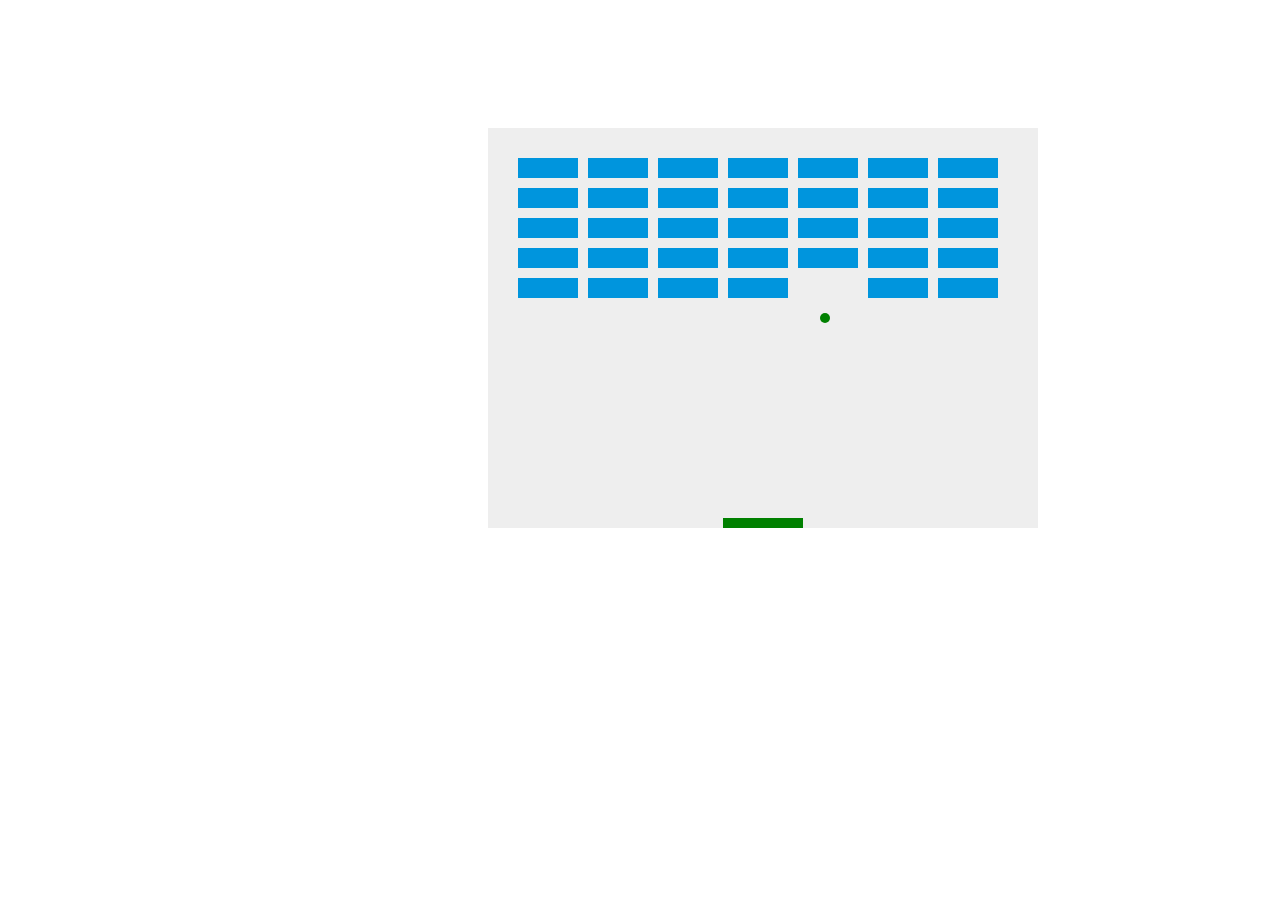
<file: bricks.html>
<!DOCTYPE html>
<html>

<head>
    <title>Bricks Game</title>
    <style>
        #mycanvas {
            background: #EEE;
        }

        .canvas {
            margin: 0 auto;
            width: 50px;
        }
    </style>
</head>

<body>
    <canvas id="mycanvas" height="400" width="550" style="margin-left:480px;margin-top:120px"></canvas>
</body>

<script>
    var canvas = document.getElementById("mycanvas");
    var ctx = canvas.getContext('2d');

    var x = canvas.width / 2;
    var y = canvas.height / 2;
    var r = 10;
    var dx = 2;
    var dy = -2;

    var ph = 10;
    var pw = 80;
    var px = canvas.width / 2 - (pw / 2);
    var py = canvas.height - ph;

    var leftPressed = false;
    var rightPressed = false;

    var brickRowCount = 5;
    var brickColumnCount = 7;
    var brickWidth = 60;
    var brickHeight = 20;
    var brickPadding = 10;
    var brickOffsetTop = 30;
    var brickOffsetLeft = 30;

    var bricks = [];
    for (var c = 0; c < brickColumnCount; c++) {
        bricks[c] = [];
        for (var r = 0; r < brickRowCount; r++) {
            bricks[c][r] = { x: 0, y: 0, status: 1 };
        }
    }

    document.addEventListener("keydown", keyDownFunction);
    document.addEventListener("keyup", keyUpFunction);

    function keyDownFunction(e) {
        if (e.keyCode == 37) {
            leftPressed = true;
        } else if (e.keyCode == 39) {
            rightPressed = true;
        }
    }

    function keyUpFunction(e) {
        if (e.keyCode == 37) {
            leftPressed = false;
        } else if (e.keyCode == 39) {
            rightPressed = false;
        }
    }

    function drawBricks() {
        for (var c = 0; c < brickColumnCount; c++) {
            for (var r = 0; r < brickRowCount; r++) {
                if (bricks[c][r].status == 1) {
                    var brickX = (c * (brickWidth + brickPadding)) + brickOffsetLeft;
                    var brickY = (r * (brickHeight + brickPadding)) + brickOffsetTop;
                    bricks[c][r].x = brickX;
                    bricks[c][r].y = brickY;
                    ctx.beginPath();
                    ctx.rect(brickX, brickY, brickWidth, brickHeight);
                    ctx.fillStyle = "#0095DD";
                    ctx.fill();
                    ctx.closePath();
                }
            }
        }
    }


    function checkBrickCollision() {
        for (var c = 0; c < brickColumnCount; c++) {
            for (var r = 0; r < brickRowCount; r++) {
                var b = bricks[c][r];
                if (b.status == 1) {
                    if (
                        x > b.x &&
                        x < b.x + brickWidth &&
                        y > b.y &&
                        y < b.y + brickHeight
                    ) {
                        dy = -dy;
                        b.status = 0;
                    }
                }
            }
        }
    }

    function drawPaddle() {
        ctx.beginPath();
        ctx.rect(px, py, pw, ph);
        ctx.fill();
        ctx.closePath();

        if (leftPressed && px > 0) {
            px -= 5;
        }
        if (rightPressed && px < canvas.width - pw) {
            px += 5;
        }
    }

    var gameInterval;

    function drawBall() {
        ctx.beginPath();
        ctx.fillStyle = 'green';
        ctx.arc(x, y, r, 0, 2 * Math.PI);
        ctx.fill();
        ctx.closePath();

        x += dx;
        y += dy;

        if (x >= canvas.width - r || x <= r) {
            dx = -dx;
        }

        if (y <= r) {
            dy = -dy;
        }


        if (y >= canvas.height - r - ph) {
            if (x >= px && x <= px + pw) {
                dy = -dy;
            } else {
                clearInterval(gameInterval);
                setTimeout(function () {
                    alert("Game Over!");
                    document.location.reload();
                }, 10);
            }
        }
    }

    function draw() {
        ctx.clearRect(0, 0, canvas.width, canvas.height);
        drawBall();
        drawPaddle();
        drawBricks();
        checkBrickCollision();
    }

    gameInterval = setInterval(draw, 20);
</script>

</html>
</file>
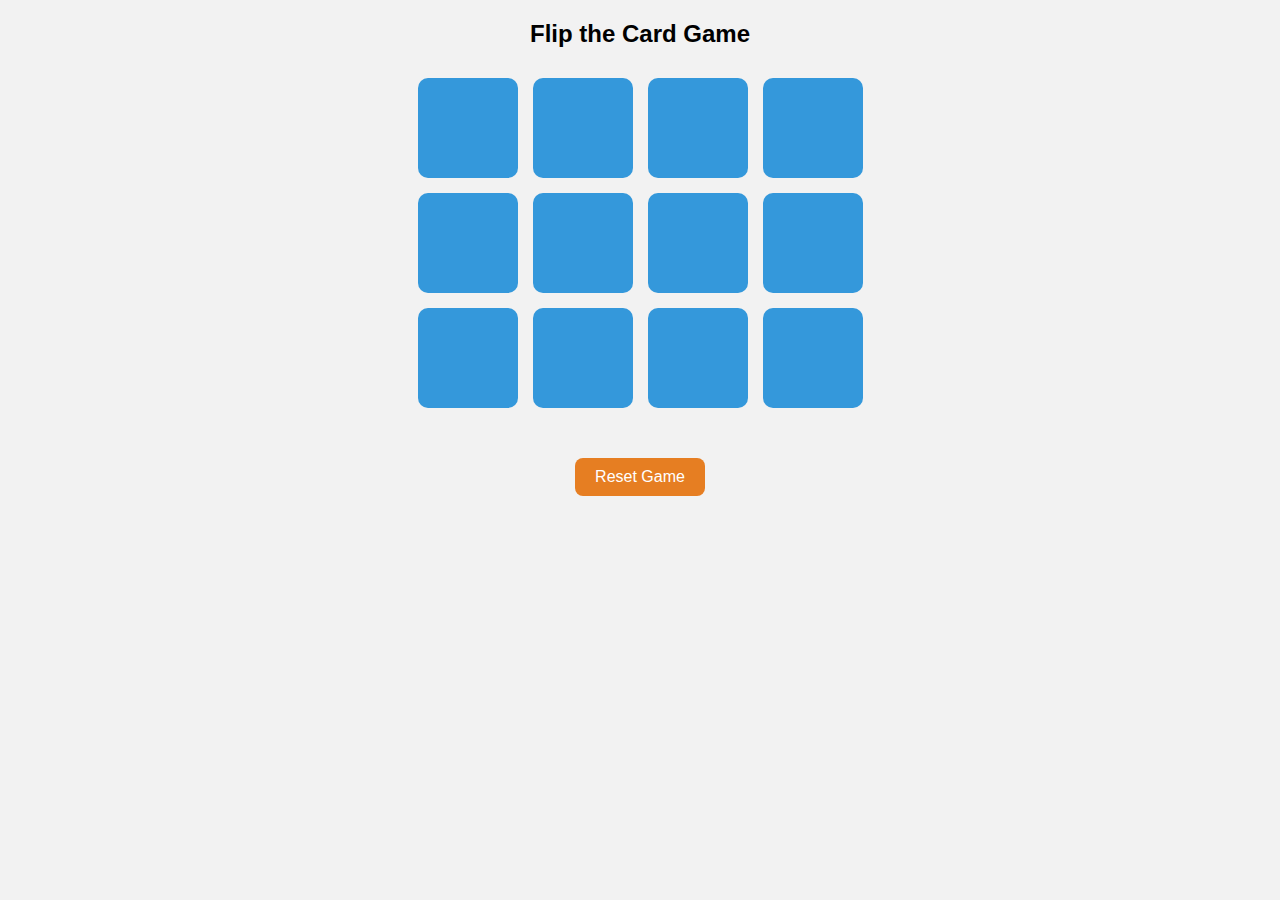
<file: flip.html>
<!DOCTYPE html>
<html>

<head>
    <title>Flip Card Game</title>
    <style>
        body {
            font-family: Arial, sans-serif;
            text-align: center;
            background: #f2f2f2;
        }

        h2 {
            margin-top: 20px;
        }

        .game-board {
            display: grid;
            grid-template-columns: repeat(4, 100px);
            gap: 15px;
            justify-content: center;
            margin-top: 30px;
        }

        .card {
            width: 100px;
            height: 100px;
            background-color: #3498db;
            color: white;
            font-size: 36px;
            display: flex;
            align-items: center;
            justify-content: center;
            cursor: pointer;
            border-radius: 10px;
            user-select: none;
        }

        .flipped {
            background-color: #2ecc71 !important;
        }

        .matched {
            background-color: #95a5a6 !important;
            cursor: default;
        }

        button {
            margin-top: 50px;
            padding: 10px 20px;
            font-size: 16px;
            background-color: #e67e22;
            color: white;
            border: none;
            border-radius: 8px;
            cursor: pointer;
        }

        button:hover {
            background-color: #d35400;
        }
    </style>
</head>

<body>

    <h2>Flip the Card Game</h2>
    <div class="game-board" id="gameBoard"></div>
    <button onclick="createBoard()">Reset Game</button>

    <script>
        const symbols = ['🍎', '🍌', '🍇', '🍓', '🍍', '🥝', '🍎', '🍌', '🍇', '🍓', '🍍', '🥝'];
        let cards = [];
        let flippedCards = [];
        let matchedCount = 0;

        function shuffle(array) {
            return array.sort(() => Math.random() - 0.5);
        }

        function createBoard() {
            cards = shuffle([...symbols]);
            const board = document.getElementById("gameBoard");
            board.innerHTML = "";
            matchedCount = 0;
            flippedCards = [];

            cards.forEach((symbol, index) => {
                const card = document.createElement("div");
                card.classList.add("card");
                card.dataset.index = index;
                card.dataset.symbol = symbol;
                card.textContent = "";
                card.addEventListener("click", flipCard);
                board.appendChild(card);
            });
        }

        function flipCard() {
            if (this.classList.contains("flipped") || this.classList.contains("matched")) return;
            if (flippedCards.length === 2) return;

            this.textContent = this.dataset.symbol;
            this.classList.add("flipped");
            flippedCards.push(this);

            if (flippedCards.length === 2) {
                setTimeout(checkMatch, 700);
            }
        }

        function checkMatch() {
            const [card1, card2] = flippedCards;

            if (card1.dataset.symbol === card2.dataset.symbol) {
                card1.classList.add("matched");
                card2.classList.add("matched");
                matchedCount++;

                if (matchedCount === symbols.length / 2) {
                    setTimeout(() => alert("You matched all cards!"), 100);
                }
            } else {
                card1.textContent = "";
                card2.textContent = "";
                card1.classList.remove("flipped");
                card2.classList.remove("flipped");
            }

            flippedCards = [];
        }


        createBoard();
    </script>

</body>

</html>
</file>
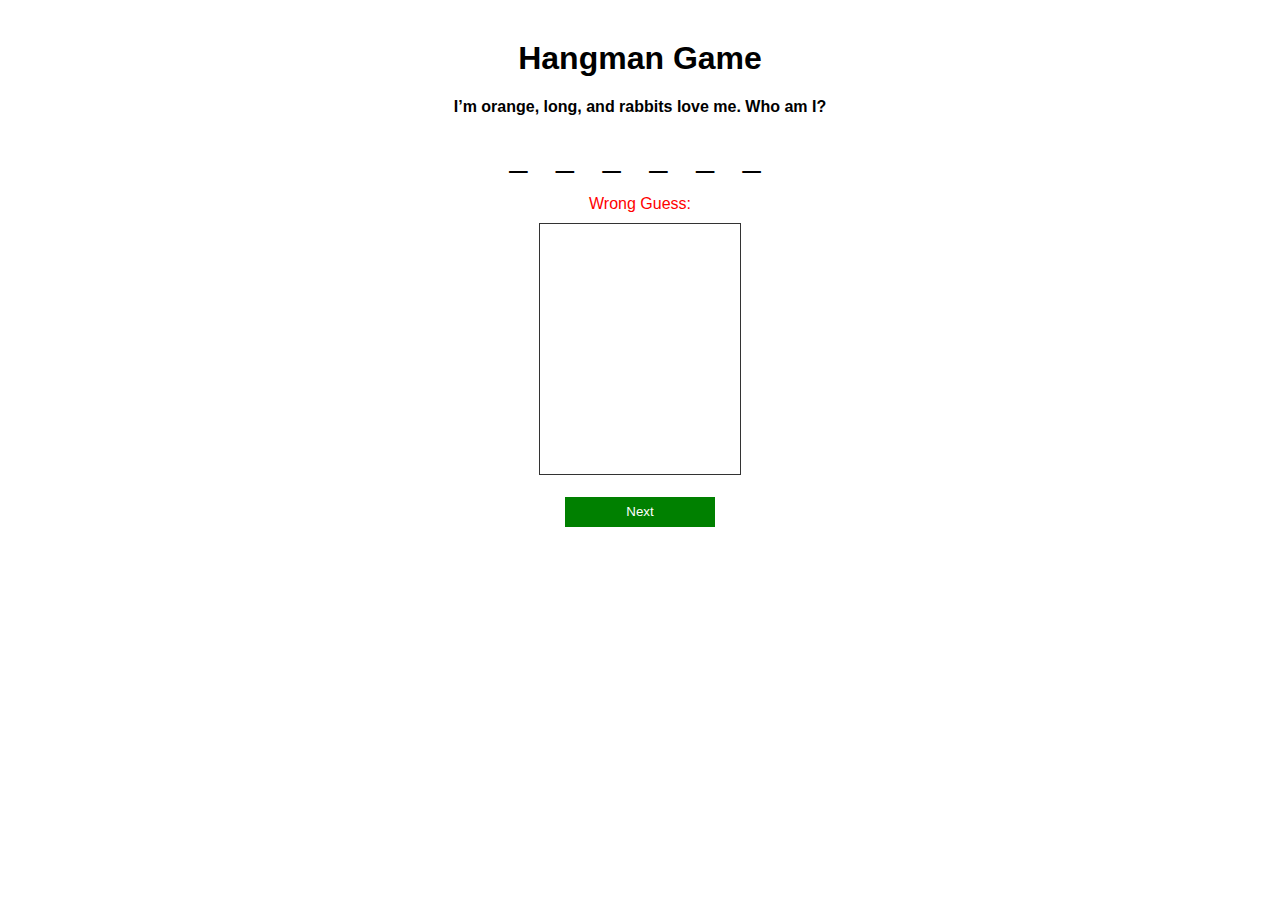
<file: hangman.html>
<!DOCTYPE html>
<html>

<head>
    <title>Simple Hangman with Drawing</title>
    <style>
        body {
            font-family: Arial, sans-serif;
            text-align: center;
            margin-top: 40px;
        }

        #word {
            font-size: 32px;
            letter-spacing: 10px;
        }

        #wrong-letters {
            color: red;
            margin-top: 10px;
        }

        #message {
            font-size: 24px;
            margin-top: 20px;
            color: green;
        }

        canvas {
            border: 1px solid #333;
            margin-top: 10px;
        }
    </style>
</head>

<body>

    <h1>Hangman Game</h1>
    <h4 id="riddle"></h4>
    <div id="word">_ _ _</div>
    <div id="message"></div>
    <div id="wrong-letters">Wrong Guess: </div>
    <canvas id="hangman" width="200" height="250"></canvas> <br /> <br />
    <button onclick="location.reload();"
        style="width: 150px; height: 30px;background-color:green;color:white;border:none">Next</button>


    <script>
        const fruitRiddles = [
            { question: "I'm tropical, spiky outside, sweet inside, and I wear a crown. Who am I?", answer: "Pineapple" },
            { question: "I’m soft and mushy, used in shakes, and monkeys love me. Who am I?", answer: "Banana" },
            { question: "I’m often confused with a vegetable. Red and juicy, I go well in salads. Who am I?", answer: "Tomato" },
            { question: "I’m citrus, my name is also a color. Who am I?", answer: "Orange" },
            { question: "I'm small, blue, and often found in muffins. Who am I?", answer: "Blueberry" },
            { question: "I'm fuzzy outside, green inside, with tiny black seeds. Who am I?", answer: "Kiwi" },
            { question: "I'm hard outside, sweet red inside, and have black seeds. Best in summer. Who am I?", answer: "Watermelon" },
            { question: "I’m tiny, often dried, and used in Christmas cakes. Who am I?", answer: "Raisin" },
            { question: "I'm red and heart-shaped, often eaten with cream. Who am I?", answer: "Strawberry" },
            { question: "I’m tropical, orange inside, and good for digestion. Who am I?", answer: "Papaya" },
            { question: "I’m orange, long, and rabbits love me. Who am I?", answer: "Carrot" },
            { question: "I’m green, have a long stalk, and kids don’t like me much. Who am I?", answer: "Broccoli" },
            { question: "I’m round, come in red or white, and make you cry. Who am I?", answer: "Onion" },
            { question: "I’m leafy and green, often used in salads. Who am I?", answer: "Lettuce" },
            { question: "I'm green on the outside and have peas inside. Who am I?", answer: "Peas" },
            { question: "I’m purple on the outside and soft when cooked. Who am I?", answer: "Brinjal" },
            { question: "I’m red and used to make sauces. Some think I’m a fruit. Who am I?", answer: "Tomato" },
            { question: "I’m spicy, small, and come in green or red. Who am I?", answer: "Chilli" },
            { question: "I’m used in fries and chips. Who am I?", answer: "Potato" },
            { question: "I’m green, slimy when cooked, and used in sambhar. Who am I?", answer: "Ladiesfinger" },
            { question: "I am played with a black and white board and small soldiers. You need to protect your king. Who am I?", answer: "Chess" },
            { question: "You kick me to score goals. I’m played in a big field with 11 players on each team. Who am I?", answer: "Football" },
            { question: "I use a bat and ball. I can be played in stadiums or streets. People love to hit sixes. Who am I?", answer: "Cricket" },
            { question: "I am a board game with ladders to climb and snakes to fall down. Who am I?", answer: "SnakesandLadders" },
            { question: "You roll dice and buy places. You can even go to jail in me! Who am I?", answer: "Monopoly" },
            { question: "I am a video game where players build, mine, and survive in blocky worlds. Who am I?", answer: "Minecraft" },
            { question: "In me, players wear bright jerseys and shoot the ball into a hoop. Who am I?", answer: "Basketball" },
            { question: "I am a mobile game with colorful candies. You match three of the same kind. Who am I?", answer: "Candy Crush" },
            { question: "I’m a fast card game where players match colors or numbers. You shout my name to win. Who am I?", answer: "UNO" },
            { question: "I’m a running game on mobile where you collect coins and avoid trains. Who am I?", answer: "Subway Surfers" },
            { question: "He comes from a poor village and becomes a top officer using just his brain and hard work. He always says 'I’m not a rowdy'. Which movie is this?", answer: "Sivakasi" },
            { question: "He’s a common man who starts a low-cost airline to help poor people fly. A true story turned into a powerful film. Which movie?", answer: "Sooraraipottru" },
            { question: "A football coach trains a women’s team and teaches them to fight both on and off the field. Which movie is this?", answer: "Bigil" },
            { question: "A man becomes a don after growing up in the streets of North Chennai. The story moves from childhood to gangster life. Which movie?", answer: "Vadachennai" },
            { question: "He is very silent but dangerous. When someone touches his family, he becomes a lion. A fiery film with action and mass scenes. Which movie?", answer: "Leo" },
            { question: "A delivery guy falls in love but also carries the pain of losing his mother. A light-hearted emotional journey. Which movie?", answer: "Thiruchitrambalam" },
            { question: "A man who never speaks loud becomes a hero for villagers by standing up against powerful people. Based on caste injustice. Which movie?", answer: "Karnan" },
            { question: "A soldier gets love letters from a girl he has never met. He travels across places during war to find her. Their story is filled with secrets and emotions. Which movie is this?", answer: "Seetharamam" },
            { question: "He’s a caring son who lives happily with his mother. But when he meets his father after many years, his life and love take a big turn. Which movie is this?", answer: "M.kumaransonofmahalakshmi" },
            { question: "A rich city boy falls in love with a village girl. To win her brother’s respect, he leaves his comforts and works hard like a farmer. Which movie is this?", answer: "Unakkumenakkum" },
            { question: "I act in big action movies. People call me Thalapathy. Who am I?", answer: "Vijay" },
            { question: "I’ve played intense roles with natural acting. I'm also a great singer. Who am I?", answer: "Dhanush" },
            { question: "I’ve acted in science fiction, action, and emotional roles. My voice is powerful. Who am I?", answer: "Suriya" },
            { question: "I act in Tamil and Malayalam films. I’m known for romantic and poetic characters. Who am I?", answer: "Dulquersalmaan" },
            { question: "My movies are fun, youthful, and family-friendly. I started as a TV anchor. Who am I?", answer: "Sivakarthikeyan" },
            { question: "I’ve transformed myself physically for many roles. I’m known for intense acting. Who am I?", answer: "Vikram" },
            { question: "I made people laugh and think with my first film. I'm a new-gen hero. Who am I?", answer: "Pradeepranganathan" },
            { question: "I come from a political family but made my name in emotional roles. Who am I?", answer: "Udhayanidhistalin" },
            { question: "I became popular with my debut love story. I prefer soft, emotional characters. Who am I?", answer: "Ravikrishna" },

        ];

        // Pick a random riddle
        const riddleObj = fruitRiddles[Math.floor(Math.random() * fruitRiddles.length)];
        const word = riddleObj.answer.toLowerCase();

        let correctLetters = [];
        let wrongLetters = [];

        const wordEl = document.getElementById("word");
        const wrongEl = document.getElementById("wrong-letters");
        const messageEl = document.getElementById("message");
        const riddleEl = document.getElementById("riddle");
        const canvas = document.getElementById("hangman");
        const ctx = canvas.getContext("2d");

        // Show the riddle clue
        riddleEl.textContent = riddleObj.question;

        function updateWord() {
            let display = "";
            for (let letter of word) {
                if (correctLetters.includes(letter)) {
                    display += letter + " ";
                } else {
                    display += "_ ";
                }
            }
            wordEl.textContent = display.trim();

            if (!display.includes("_")) {
                messageEl.textContent = "You Won!";
                document.removeEventListener("keydown", handleKey);
            }
        }

        function updateWrongLetters() {
            wrongEl.textContent = "Wrong Letters: " + wrongLetters.join(" ");
            drawHangman(wrongLetters.length);
            if (wrongLetters.length === 6) {
                messageEl.textContent = `You Lost! The word was: ${word}`;
                document.removeEventListener("keydown", handleKey);
            }
        }

        function drawHangman(step) {
            ctx.lineWidth = 2;
            if (step >= 1) {
                ctx.moveTo(10, 240); ctx.lineTo(190, 240); ctx.stroke();
            }
            if (step >= 2) {
                ctx.moveTo(50, 240); ctx.lineTo(50, 20); ctx.lineTo(130, 20); ctx.lineTo(130, 40); ctx.stroke();
            }
            if (step >= 3) {
                ctx.beginPath(); ctx.arc(130, 60, 20, 0, Math.PI * 2); ctx.stroke();
            }
            if (step >= 4) {
                ctx.moveTo(130, 80); ctx.lineTo(130, 140); ctx.stroke();
            }
            if (step >= 5) {
                ctx.moveTo(130, 100); ctx.lineTo(110, 120); ctx.stroke();
            }
            if (step >= 6) {
                ctx.moveTo(130, 100); ctx.lineTo(150, 120); ctx.stroke();
                ctx.moveTo(130, 140); ctx.lineTo(110, 180); ctx.stroke();
                ctx.moveTo(130, 140); ctx.lineTo(150, 180); ctx.stroke();
            }
        }

        function handleKey(e) {
            const letter = e.key.toLowerCase();
            if (!letter.match(/[a-z]/) || letter.length !== 1)
                return;

            if (word.includes(letter)) {
                if (!correctLetters.includes(letter)) {
                    correctLetters.push(letter);
                    updateWord();
                }
            } else {
                if (!wrongLetters.includes(letter)) {
                    wrongLetters.push(letter);
                    updateWrongLetters();
                }
            }
        }

        updateWord();
        document.addEventListener("keydown", handleKey);
    </script>

</body>

</html>
</file>
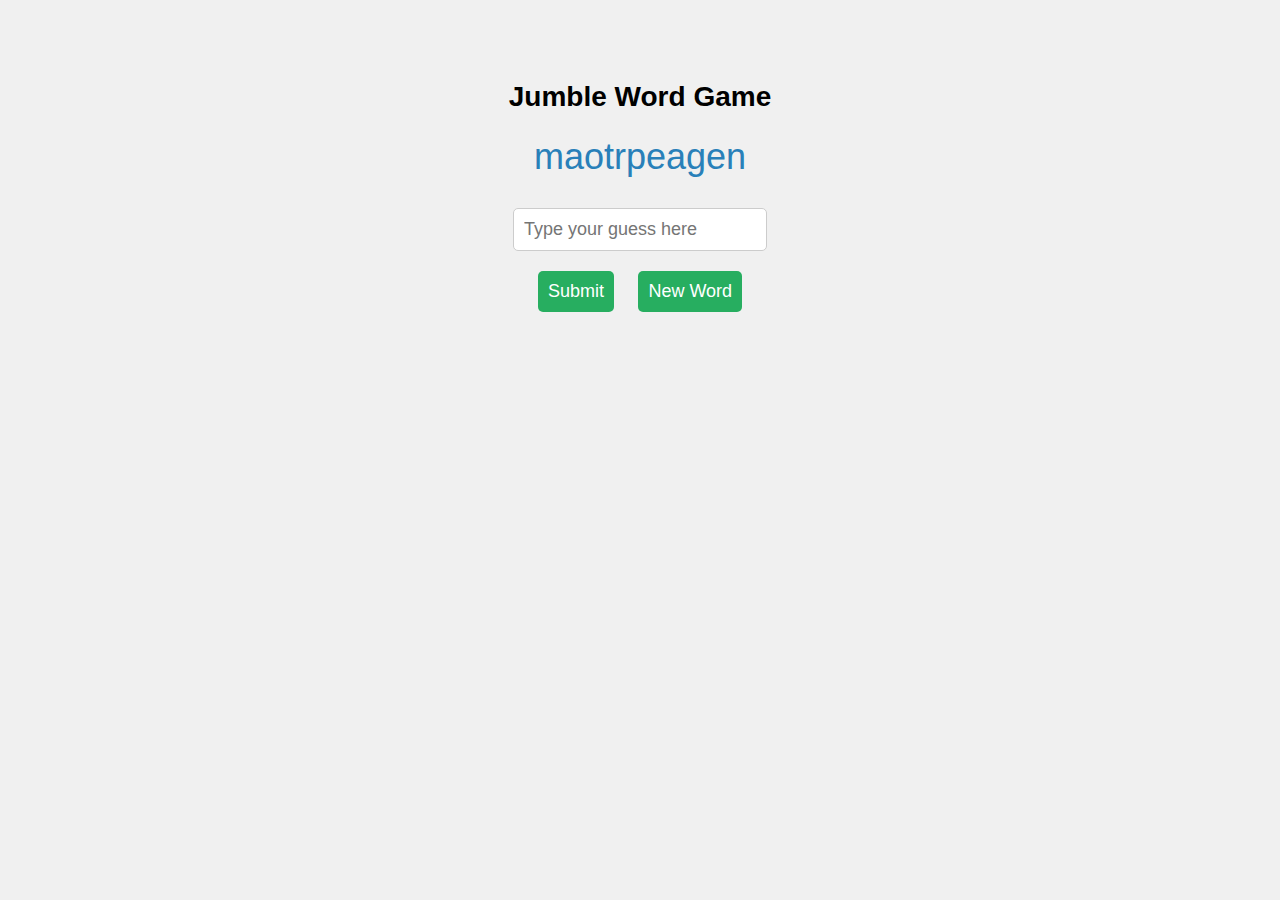
<file: jumple.html>
<!DOCTYPE html>
<html>

<head>
    <title>Jumble Word Game</title>
    <style>
        body {
            font-family: Arial, sans-serif;
            text-align: center;
            background: #f0f0f0;
            padding-top: 50px;
        }

        h2 {
            font-size: 28px;
        }

        .jumble-word {
            font-size: 36px;
            color: #2980b9;
            margin: 20px 0;
        }

        input,
        button {
            padding: 10px;
            font-size: 18px;
            margin: 10px;
            border-radius: 5px;
            border: 1px solid #ccc;
        }

        button {
            background-color: #27ae60;
            color: white;
            border: none;
            cursor: pointer;
        }

        button:hover {
            background-color: #1e8449;
        }

        .message {
            font-size: 20px;
            margin-top: 15px;
        }
    </style>
</head>

<body>

    <h2>Jumble Word Game</h2>
    <div class="jumble-word" id="wordDisplay">Loading...</div>
    <input type="text" id="userInput" placeholder="Type your guess here">
    <br>
    <button onclick="checkWord()">Submit</button>
    <button onclick="newWord()">New Word</button>
    <div class="message" id="message"></div>

    <script>
        const words = ["apple", "banana", "orange", "mango", "watermelon", "grape", "strawberry", "blueberry", "kiwi", "avocado", "pineapple", "cherry", "lemon", "apricot", "plum", "papaya", "fig", "pomegranate", "guava", "cantaloupe"];
        let currentWord = "";

        function jumble(word) {
            return word.split("").sort(() => Math.random() - 0.5).join("");
        }

        function newWord() {
            currentWord = words[Math.floor(Math.random() * words.length)];
            document.getElementById("wordDisplay").textContent = jumble(currentWord);
            document.getElementById("userInput").value = "";
            document.getElementById("message").textContent = "";
        }

        function checkWord() {
            const userGuess = document.getElementById("userInput").value.toLowerCase();
            if (userGuess === currentWord) {
                document.getElementById("message").textContent = "Correct!";
            } else {
                document.getElementById("message").textContent = "Try again!";
            }
        }

        newWord();
    </script>

</body>

</html>
</file>
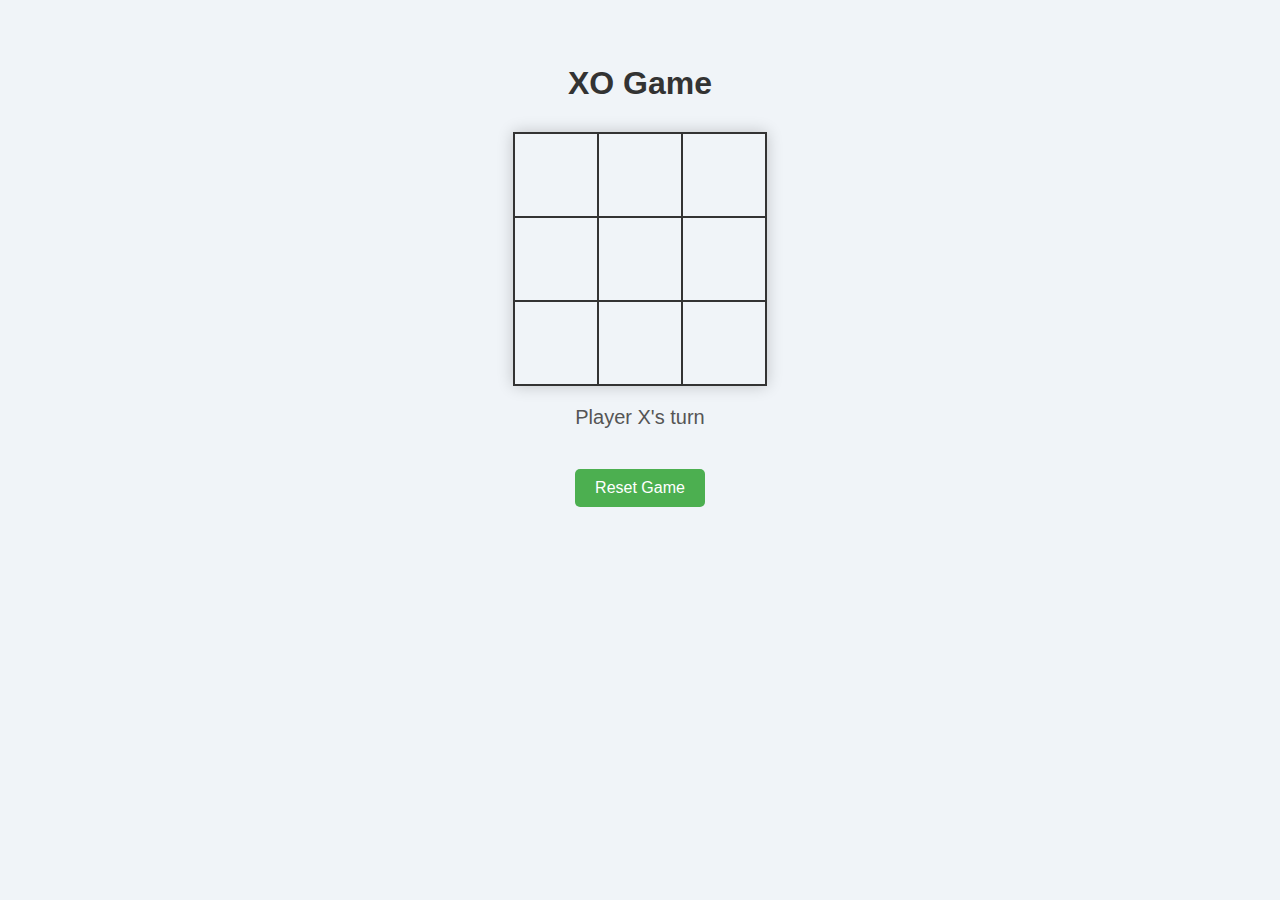
<file: XO.html>
<!DOCTYPE html>
<html>

<head>
    <title>XO Game</title>
    <style>
        body {
            font-family: 'Segoe UI', sans-serif;
            background-color: #f0f4f8;
            text-align: center;
            padding-top: 30px;
        }

        h2 {
            font-size: 32px;
            color: #333;
        }

        table {
            margin: auto;
            margin-top: 30px;
            border-collapse: collapse;
            box-shadow: 0 0 15px rgba(0, 0, 0, 0.2);
        }

        td {
            width: 80px;
            height: 80px;
            font-size: 36px;
            text-align: center;
            vertical-align: middle;
            border: 2px solid #333;
            cursor: pointer;
            transition: background-color 0.3s ease;
        }

        td:hover {
            background-color: #e0f7fa;
        }

        .x {
            color: #2196f3;
        }

        .o {
            color: #f44336;
        }

        #turn {
            margin-top: 20px;
            font-size: 20px;
            color: #555;
        }

        #reset {
            margin-top: 20px;
            padding: 10px 20px;
            font-size: 16px;
            background-color: #4caf50;
            color: white;
            border: none;
            border-radius: 5px;
            cursor: pointer;
            transition: background-color 0.3s ease;
        }

        #reset:hover {
            background-color: #388e3c;
        }

        /* Popup Modal */
        .modal {
            display: none;
            position: fixed;
            z-index: 999;
            left: 0;
            top: 0;
            width: 100%;
            height: 100%;
            overflow: auto;
            background-color: rgba(0, 0, 0, 0.6);
        }

        .modal-content {
            background-color: #fff;
            margin: 15% auto;
            padding: 30px;
            border: 2px solid #333;
            width: 300px;
            border-radius: 10px;
            text-align: center;
            font-size: 22px;
            color: #333;
        }
    </style>
</head>

<body>

    <h2>XO Game</h2>

    <table>
        <tr>
            <td onclick="makeMove(this)"></td>
            <td onclick="makeMove(this)"></td>
            <td onclick="makeMove(this)"></td>
        </tr>
        <tr>
            <td onclick="makeMove(this)"></td>
            <td onclick="makeMove(this)"></td>
            <td onclick="makeMove(this)"></td>
        </tr>
        <tr>
            <td onclick="makeMove(this)"></td>
            <td onclick="makeMove(this)"></td>
            <td onclick="makeMove(this)"></td>
        </tr>
    </table>

    <p id="turn">Player X's turn</p>
    <button id="reset" onclick="resetGame()">Reset Game</button>

    <!-- Popup Modal -->
    <div id="winModal" class="modal">
        <div class="modal-content">
            <p id="modalMessage"></p>
        </div>
    </div>

    <!-- Sound Effects -->
    <audio id="xSound" src="https://www.soundjay.com/button/sounds/button-10.mp3"></audio>
    <audio id="oSound" src="https://www.soundjay.com/button/sounds/button-16.mp3"></audio>
    <audio id="endSound" src="https://www.soundjay.com/button/sounds/button-3.mp3"></audio>

    <script>
        let currentPlayer = "X";
        let gameOver = false;

        function makeMove(cell) {
            if (cell.textContent === "" && !gameOver) {
                cell.textContent = currentPlayer;
                cell.className = currentPlayer.toLowerCase();

                // Play sound
                if (currentPlayer === "X") {
                    document.getElementById("xSound").play();
                } else {
                    document.getElementById("oSound").play();
                }

                if (checkWin()) {
                    showModal("Player " + currentPlayer + " wins!");
                    document.getElementById("endSound").play();
                    gameOver = true;
                    setTimeout(resetGame, 2500);
                } else if (checkDraw()) {
                    showModal("It's a draw!");
                    document.getElementById("endSound").play();
                    gameOver = true;
                    setTimeout(resetGame, 2500);
                } else {
                    currentPlayer = currentPlayer === "X" ? "O" : "X";
                    document.getElementById("turn").textContent = "Player " + currentPlayer + "'s turn";
                }
            }
        }

        function checkWin() {
            const cells = document.querySelectorAll("td");
            const wins = [
                [0, 1, 2], [3, 4, 5], [6, 7, 8],
                [0, 3, 6], [1, 4, 7], [2, 5, 8],
                [0, 4, 8], [2, 4, 6]
            ];

            return wins.some(combo => {
                const [a, b, c] = combo;
                return cells[a].textContent !== "" &&
                    cells[a].textContent === cells[b].textContent &&
                    cells[b].textContent === cells[c].textContent;
            });
        }

        function checkDraw() {
            const cells = document.querySelectorAll("td");
            return Array.from(cells).every(cell => cell.textContent !== "");
        }

        function resetGame() {
            const cells = document.querySelectorAll("td");
            cells.forEach(cell => {
                cell.textContent = "";
                cell.className = "";
            });
            currentPlayer = "X";
            gameOver = false;
            document.getElementById("turn").textContent = "Player X's turn";
            document.getElementById("winModal").style.display = "none";
        }

        function showModal(message) {
            document.getElementById("modalMessage").textContent = message;
            document.getElementById("winModal").style.display = "block";
        }
    </script>

</body>

</html>
</file>
